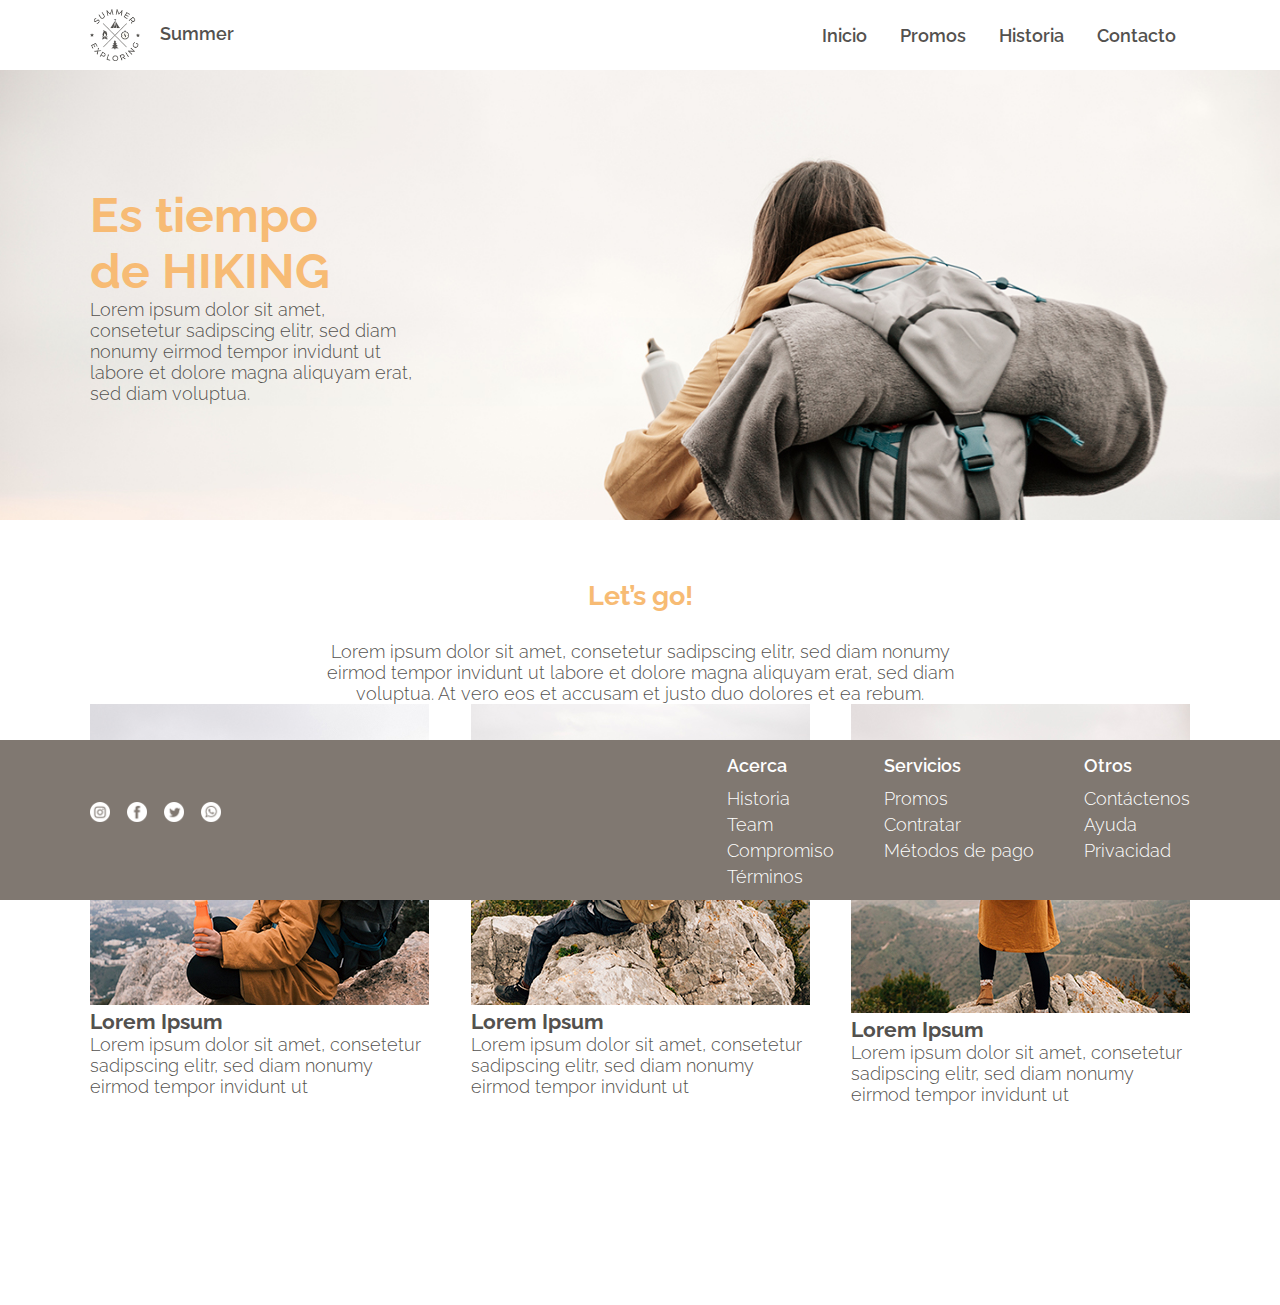
<file: sitio/index.html>
<!DOCTYPE html>
<html lang="en">
<head>
    <meta charset="UTF-8">
    <meta http-equiv="X-UA-Compatible" content="IE=edge">
    <meta name="viewport" content="width=device-width, initial-scale=1.0">
    <title>Document</title>
    <link rel="stylesheet" href="css/estilos.css">
</head>
<body>
    <header>
        <!-- logo -->
        <a href="index.html">
            <img src="imagenes/logo.png">
            Summer
        </a>
        <!-- navegación -->
        <nav>
            <a href="index.html">Inicio</a>
            <a href="promos.html">Promos</a>
            <a href="historia.html">Historia</a>
            <a href="contacto.html">Contacto</a>
        </nav>
    </header>

    <main>
        <!-- contenido -->
        <div id="heroIndex">
            <div id="h1Hero">
                <h1>Es tiempo de HIKING</h1>
                <p>
                    Lorem ipsum dolor sit amet, consetetur sadipscing elitr, sed diam nonumy eirmod tempor invidunt ut labore et dolore magna aliquyam erat, sed diam voluptua. 
                </p>
            </div>
        </div>    

        <h2>Let’s go!</h2>
        <p id="parrafoIndex">
            Lorem ipsum dolor sit amet, consetetur sadipscing elitr, sed diam nonumy eirmod tempor invidunt ut labore et dolore magna aliquyam erat, sed diam voluptua. At vero eos et accusam et justo duo dolores et ea rebum.
        </p>
    
        <section id="articulosIndex">
            <article>
                <img src="imagenes/f-Index-1jpg.jpg">
                <h3>Lorem Ipsum</h3>
                <p>
                    Lorem ipsum dolor sit amet, consetetur sadipscing elitr, sed diam nonumy eirmod tempor invidunt ut 
                </p>
            </article>
            <article>
                <img src="imagenes/f-Index-2.jpg">
                <h3>Lorem Ipsum</h3>
                <p>
                    Lorem ipsum dolor sit amet, consetetur sadipscing elitr, sed diam nonumy eirmod tempor invidunt ut 
                </p>
            </article>
            <article>
                <img src="imagenes/f-Index-3.jpg">
                <h3>Lorem Ipsum</h3>
                <p>
                    Lorem ipsum dolor sit amet, consetetur sadipscing elitr, sed diam nonumy eirmod tempor invidunt ut 
                </p>
            </article>

        </section>

    </main>
    <footer>
        <div id="contenidoFooter">
            <!-- logos de redes sociales -->
            <div id="redes">
                <a href="#" target="_blank">
                    <img src="imagenes/instagram.png">    
                </a>
                <a href="#" target="_blank">
                    <img src="imagenes/facebook.png">    
                </a>
                <a href="#" target="_blank">
                    <img src="imagenes/twitter.png">    
                </a>
                <a href="#" target="_blank">
                    <img src="imagenes/whatsapp.png">    
                </a>
            </div>
            <!-- textos de footer -->
            <div id="listas">
                <ul>
                    <li class="tituloLista">Acerca</li>
                    <li>Historia</li>
                    <li>Team</li>
                    <li>Compromiso</li>
                    <li>Términos</li>
                </ul>
                <ul>
                    <li class="tituloLista">Servicios</li>
                    <li>Promos</li>
                    <li>Contratar</li>
                    <li>Métodos de pago</li>
                </ul>
                 <ul>
                     <li class="tituloLista">Otros</li>
                     <li>Contáctenos</li>
                     <li>Ayuda</li>
                     <li>Privacidad</li>
                 </ul>
            </div>
        </div>
    </footer>
</body>
</html>
</file>
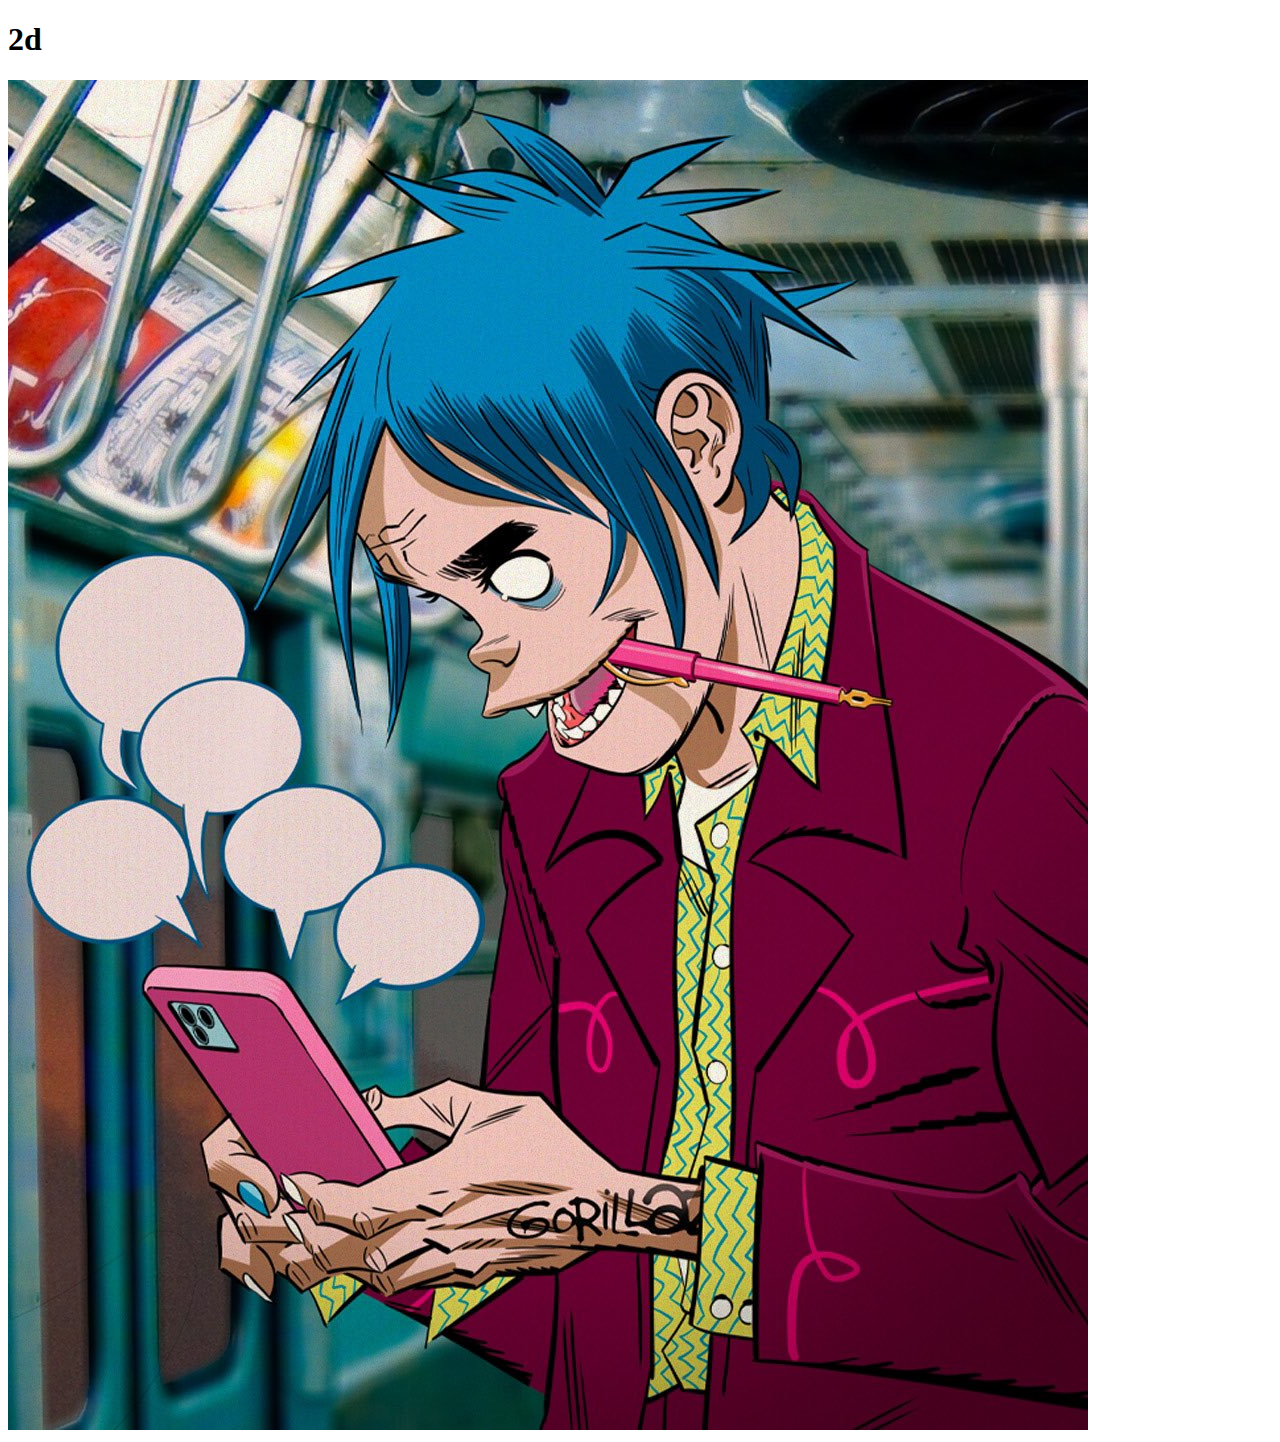
<file: clase2/2d.html>
<!DOCTYPE html>
<html lang="en">
<head>
    <meta charset="UTF-8">
    <meta http-equiv="X-UA-Compatible" content="IE=edge">
    <meta name="viewport" content="width=device-width, initial-scale=1.0">
    <title>2d</title>
</head>
<body>
    <h1>2d</h1>
    <img src="imagenes/2d.jpg" alt="2D">
</body>
</html>
</file>
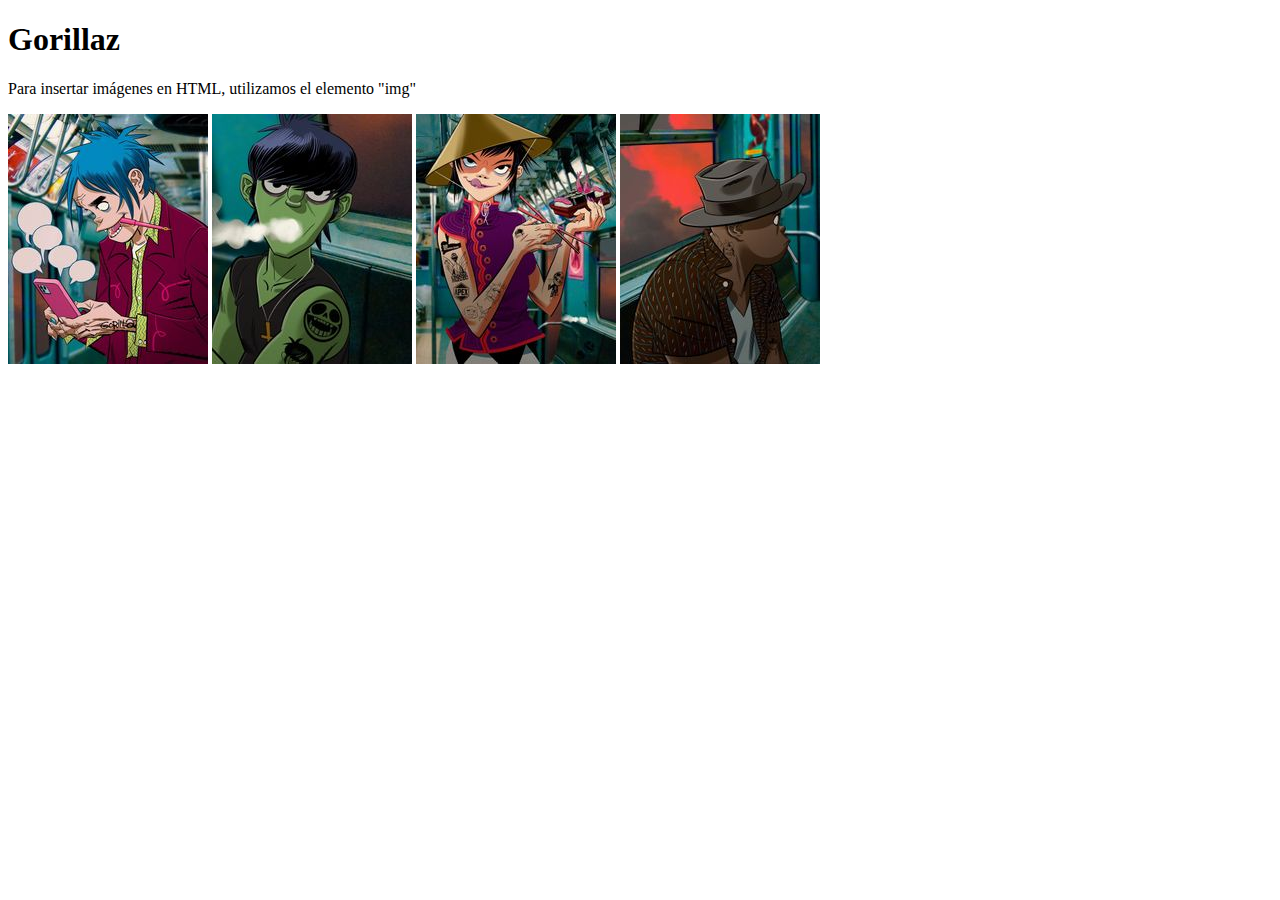
<file: clase2/gorillaz.html>
<!DOCTYPE html>
<html lang="en">
<head>
    <meta charset="UTF-8">
    <meta http-equiv="X-UA-Compatible" content="IE=edge">
    <meta name="viewport" content="width=device-width, initial-scale=1.0">
    <title>Document</title>
</head>
<body>
    <h1>Gorillaz</h1>
    <p>
        Para insertar imágenes en HTML, utilizamos el elemento "img"
    </p>
    <a href="2d.html"><img src="imagenes/2d-thumb.jpg" alt="2d"></a>
    <img src="imagenes/murdoc-thumb.jpg" alt="Murdoc">
    <img src="imagenes/noodles-thumb.jpg" alt="Noodles">
    <img src="imagenes/russel-thumb.jpg" alt="Russel">

    

</body>
</html>
</file>
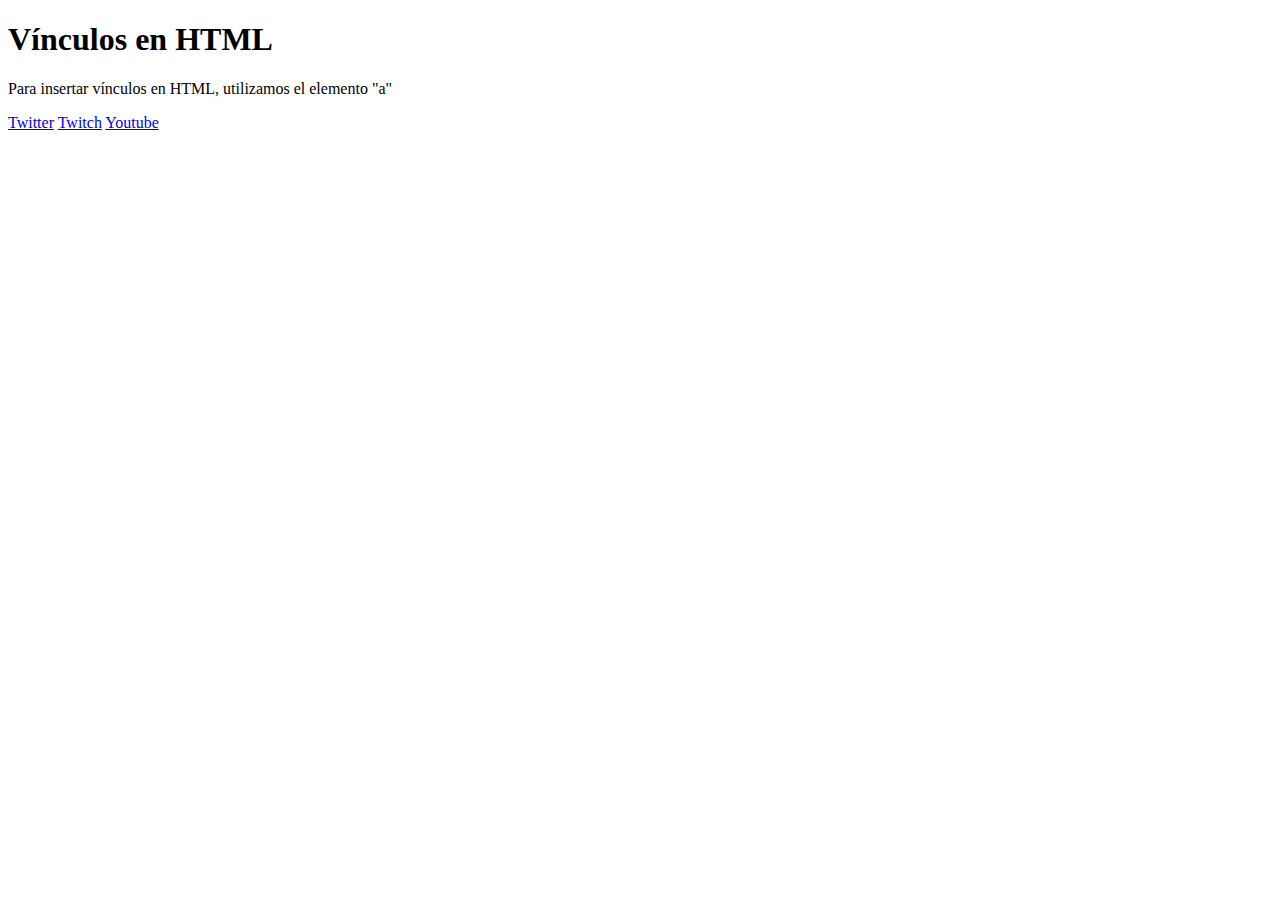
<file: clase2/vinculos.html>
<!DOCTYPE html>
<html lang="en">
<head>
    <!-- elementos no visuales -->
    <meta charset="UTF-8">
    <meta http-equiv="X-UA-Compatible" content="IE=edge">
    <meta name="viewport" content="width=device-width, initial-scale=1.0">
    <title>Vínculos en HTML</title>
</head>
<body>
    <!-- elementos visuales -->
    <h1>Vínculos en HTML</h1>

    <p>
        Para insertar vínculos en HTML, utilizamos el elemento "a"
    </p>
    <a href="https://www.twitter.com" target="_blank">Twitter</a>
    <a href="https://www.twitch.tv" target="_blank">Twitch</a>
    <a href="https://www.youtube.com" target="_blank">Youtube</a>

    
</body>
</html>
</file>
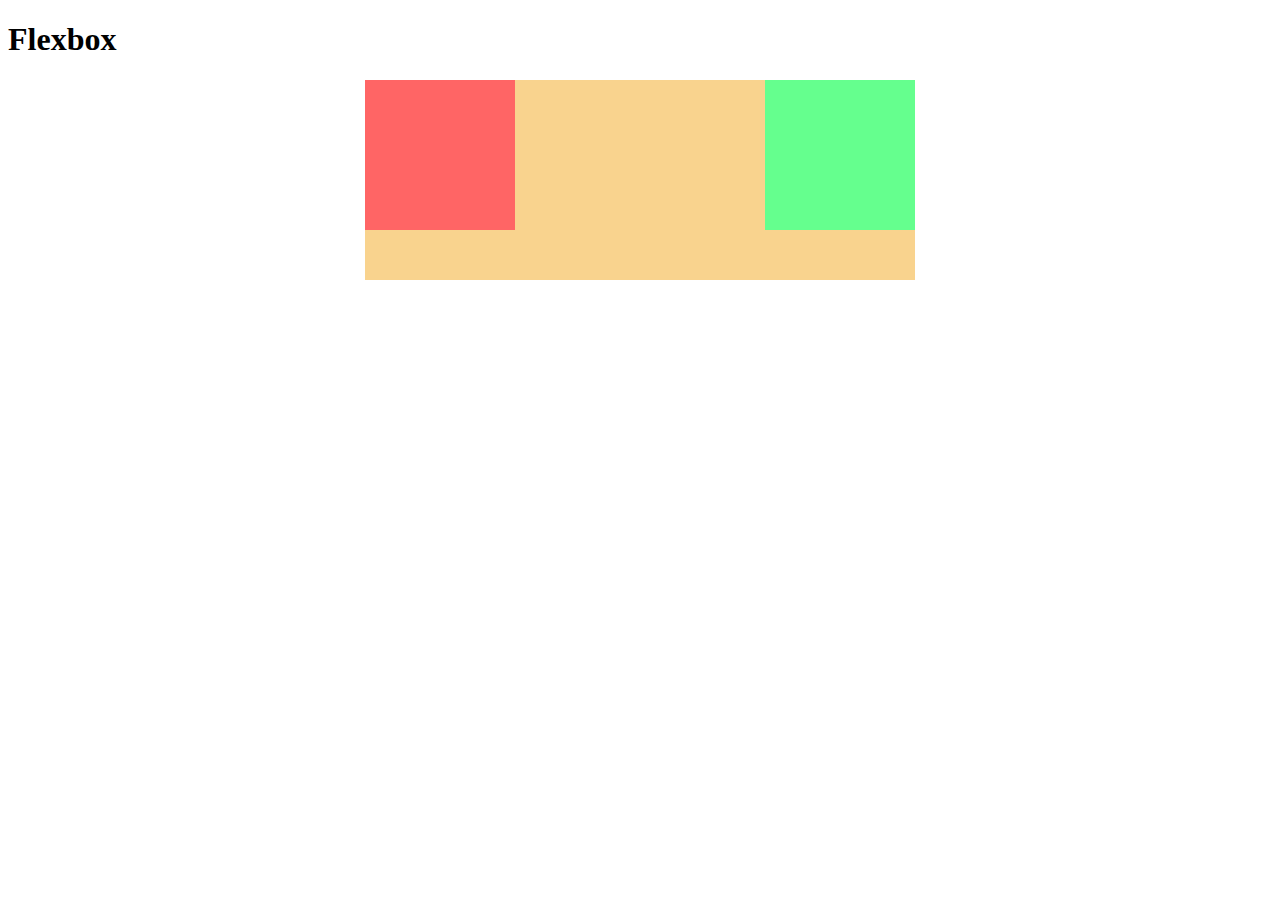
<file: clase3/flexBox.html>
<!DOCTYPE html>
<html lang="en">
<head>
    <meta charset="UTF-8">
    <meta http-equiv="X-UA-Compatible" content="IE=edge">
    <meta name="viewport" content="width=device-width, initial-scale=1.0">
    <title>Flexbox</title>
    <link rel="stylesheet" href="css/flexBox.css">
</head>
<body>
    <h1>Flexbox</h1>
    
    <div id="contenedor">
        <div id="rojo"></div>      
        <div id="verde"></div>      
    </div>

</body>
</html>
</file>
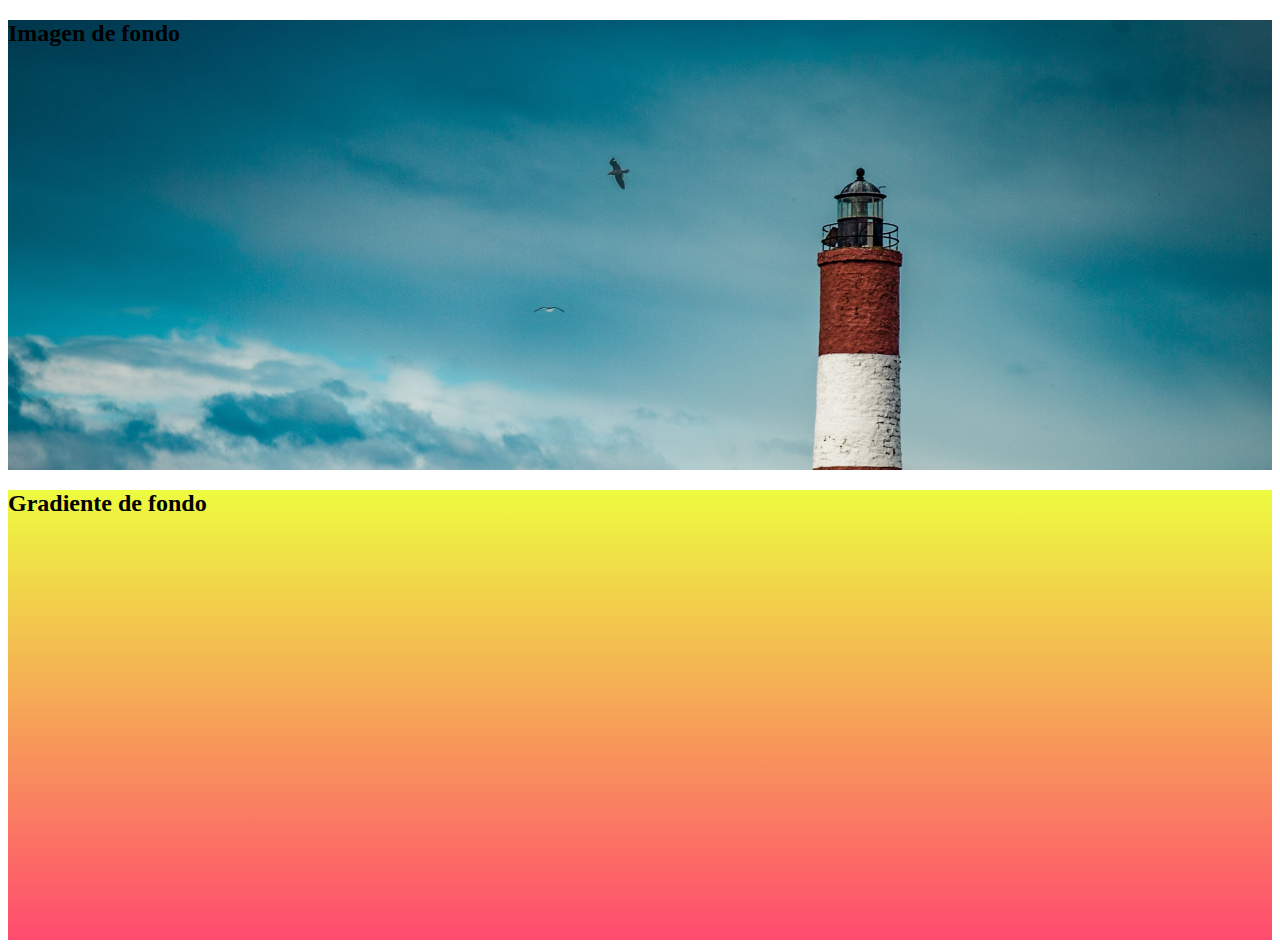
<file: clase3/fondos.html>
<!DOCTYPE html>
<html lang="en">
<head>
    <meta charset="UTF-8">
    <meta http-equiv="X-UA-Compatible" content="IE=edge">
    <meta name="viewport" content="width=device-width, initial-scale=1.0">
    <title>Document</title>
    <link rel="stylesheet" href="css/fondos.css">
</head>
<body>
    <div id="foto">
        <h2>Imagen de fondo</h2>
    </div>

    <div id="gradiente">
        <h2>Gradiente de fondo</h2>
    </div>

</body>
</html>
</file>
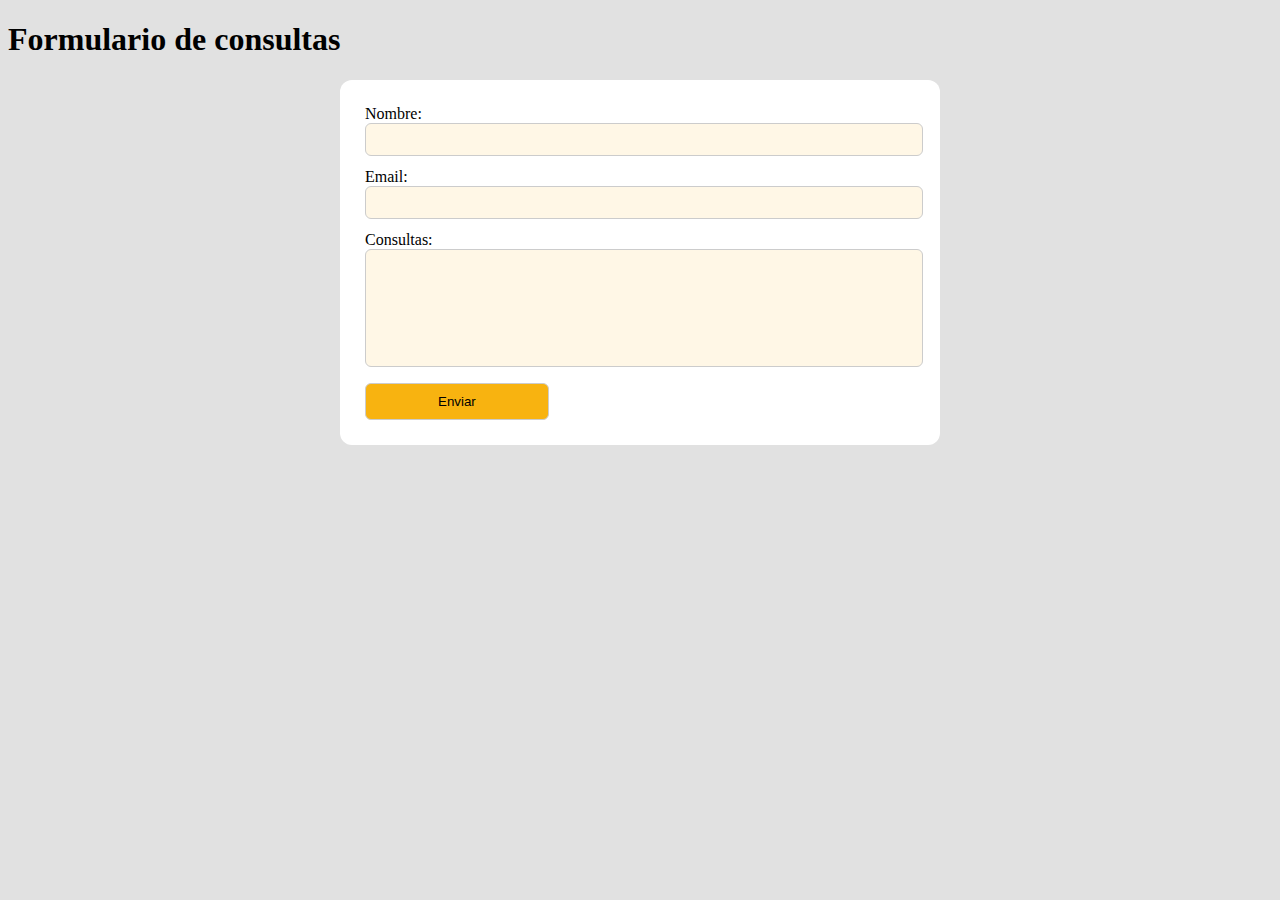
<file: clase6/fomulario.html>
<!DOCTYPE html>
<html lang="en">
<head>
    <meta charset="UTF-8">
    <meta http-equiv="X-UA-Compatible" content="IE=edge">
    <meta name="viewport" content="width=device-width, initial-scale=1.0">
    <title>Document</title>
    <link rel="stylesheet" href="css/formulario.css">
</head>
<body>
    <!--header  -->
    <!--nav  -->
    <!--main -->
        <h1>Formulario de consultas</h1>

        <form action="procesa.php" method="post">
            Nombre: <br>
            <input type="text" name="nombre">
            <br>
            Email: <br>
            <input type="text" name="email">
            <br>
            Consultas: <br>
            <textarea name="consultas"></textarea>
            <br>
            <button>Enviar</button>
        </form>


    <!--footer -->

</body>
</html>
</file>
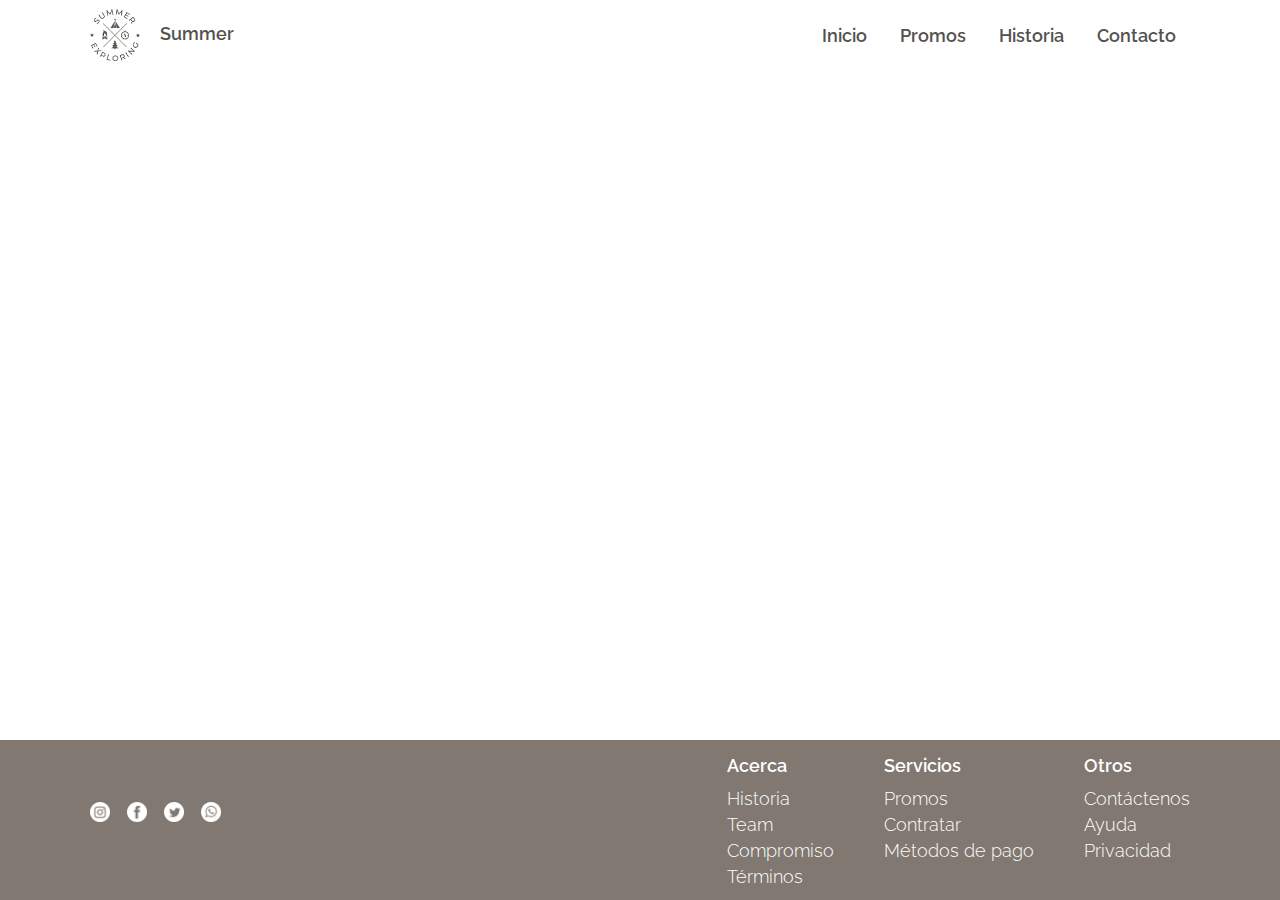
<file: sitio/plantilla.html>
<!DOCTYPE html>
<html lang="en">
<head>
    <meta charset="UTF-8">
    <meta http-equiv="X-UA-Compatible" content="IE=edge">
    <meta name="viewport" content="width=device-width, initial-scale=1.0">
    <title>Document</title>
    <link rel="stylesheet" href="css/estilos.css">
</head>
<body>
    <header>
        <!-- logo -->
        <a href="index.html">
            <img src="imagenes/logo.png">
            Summer
        </a>
        <!-- navegación -->
        <nav>
            <a href="index.html">Inicio</a>
            <a href="promos.html">Promos</a>
            <a href="historia.html">Historia</a>
            <a href="contacto.html">Contacto</a>
        </nav>
    </header>

    <main>
        <!-- contenido -->
    </main>
    <footer>
        <div id="contenidoFooter">
            <!-- logos de redes sociales -->
            <div id="redes">
                <a href="#" target="_blank">
                    <img src="imagenes/instagram.png">    
                </a>
                <a href="#" target="_blank">
                    <img src="imagenes/facebook.png">    
                </a>
                <a href="#" target="_blank">
                    <img src="imagenes/twitter.png">    
                </a>
                <a href="#" target="_blank">
                    <img src="imagenes/whatsapp.png">    
                </a>
            </div>
            <!-- textos de footer -->
            <div id="listas">
                <ul>
                    <li class="tituloLista">Acerca</li>
                    <li>Historia</li>
                    <li>Team</li>
                    <li>Compromiso</li>
                    <li>Términos</li>
                </ul>
                <ul>
                    <li class="tituloLista">Servicios</li>
                    <li>Promos</li>
                    <li>Contratar</li>
                    <li>Métodos de pago</li>
                </ul>
                 <ul>
                     <li class="tituloLista">Otros</li>
                     <li>Contáctenos</li>
                     <li>Ayuda</li>
                     <li>Privacidad</li>
                 </ul>
            </div>
        </div>
    </footer>
</body>
</html>
</file>
<file: sitio/css/estilos.css>
@import url('https://fonts.googleapis.com/css2?family=Raleway:wght@300;400;600&display=swap');

*{
    margin: 0px;
    padding: 0px;
    box-sizing: border-box;
}

body{
    font-family: 'Raleway', sans-serif;
    font-weight: 300;
    color: #53514E;
    font-size: 18px;
}
    a{
        text-decoration: none;
    }

/* header */
header{
    width: 1100px;
    margin: auto;
    height: 70px;

    display: flex;
    justify-content: space-between;

    align-items: center; /* centrado vertical */
}
    header a{
        font-weight: 600;
        color: #53514E;
    }
        header a img{
            width: 50px;
            vertical-align: middle;
            margin-right: 16px;
        }

    nav a{
        padding: 14px;
    }

/* contenido central */    
main{
    min-height: 600px;
    padding-bottom: 200px;
}
/* sección index */
    #heroIndex{
        height: 450px;
        background-image: url(../imagenes/hero.jpg);
        background-repeat: no-repeat;
        background-size: cover;
        background-position: 0 -100px;

        display: flex;
        align-items: center;
    }
        #h1Hero{
            width: 1100px;
            margin: auto;   
        }
            #h1Hero h1{
                color: #F7BB74;
                font-size: 48px;
                width: 280px;
            }
            #h1Hero p{
                width: 330px;
            }

    h2{
        color: #F7BB74;
        text-align: center;
        padding-top: 60px;
    }
    #parrafoIndex{
        text-align: center;
        width: 680px;
        margin: auto;
        padding-top: 30px;
    }

/* artículos index */    
    #articulosIndex{
        width: 1100px;
        margin: auto;

        display: flex;
        justify-content: space-between;
    }
        #articulosIndex article{
            width: 339px;    
        }

/* footer */
footer{
    position: fixed;
    bottom: 0px;
    width: 100%;

    height: 160px;
    background-color: #807871;
}    

    #contenidoFooter{
        width: 1100px;
        margin: auto;

        display: flex;
        justify-content: space-between;
        align-items: center;

        color: #fff;
    }
    #redes img{
        width: 20px;  
        margin-right: 12px;      
    }
    #listas{
        display: flex;
    }
        #listas ul{
            margin-left: 50px;
        }
        .tituloLista{
            padding-top: 10px;
            margin-bottom: 12px;
            font-weight: 600;
        }
        #listas li{
            list-style-type: none;
            margin-top: 5px;
        }
</file>
<file: clase3/css/flexBox.css>
#contenedor{
    /* centrar una caja */
    width: 550px;
    margin: auto; /* combinando un ancho y margin:auto se centra una caja */

    /* Flexbox */
    display: flex; /* una caja al lado de la otra */
    /* justify-content: center; /* centrar el contenido */
    justify-content: space-between;

    height: 200px;
    background-color: rgb(249, 211, 142);
}

    #rojo{
        width: 150px;
        height: 150px;
        background-color: rgb(255, 101, 101);
    }
    #verde{
        width: 150px;
        height: 150px;
        background-color: rgb(101, 255, 142);
    }
</file>
<file: clase3/css/fondos.css>
#foto{
    height: 450px;
    background-image: url(../imagenes/faro.jpg);
    background-size: cover;
    background-repeat: no-repeat;
}

/* https://cssgradient.io/ */
#gradiente{
    height: 450px;
    background: rgb(237,251,63);
background: linear-gradient(180deg, rgba(237,251,63,1) 0%, rgba(255,75,111,1) 100%);
}
</file>
<file: clase6/css/formulario.css>
body{
    background-color: #e1e1e1;
    font-family: Raleway;
}

form{
    width: 550px;
    margin: auto;
    background-color: rgb(255, 255, 255);

    padding: 25px;
    /* border redondeados */
    border-radius: 12px;
}
input, textarea{
    background-color: rgb(255, 247, 230);
    width: 540px;
    margin-bottom: 12px;
    padding: 8px;
    border: 1px solid #ccc;
    border-radius: 6px;
}
textarea{
    height: 100px;
    resize: none;
}

button{
    background-color: rgb(248, 179, 16);
    padding: 10px 72px;
    border: 1px solid #ccc;
    border-radius: 6px;
    cursor: pointer;
}
button:hover{
    background-color: rgb(254, 193, 49);
}
</file>
